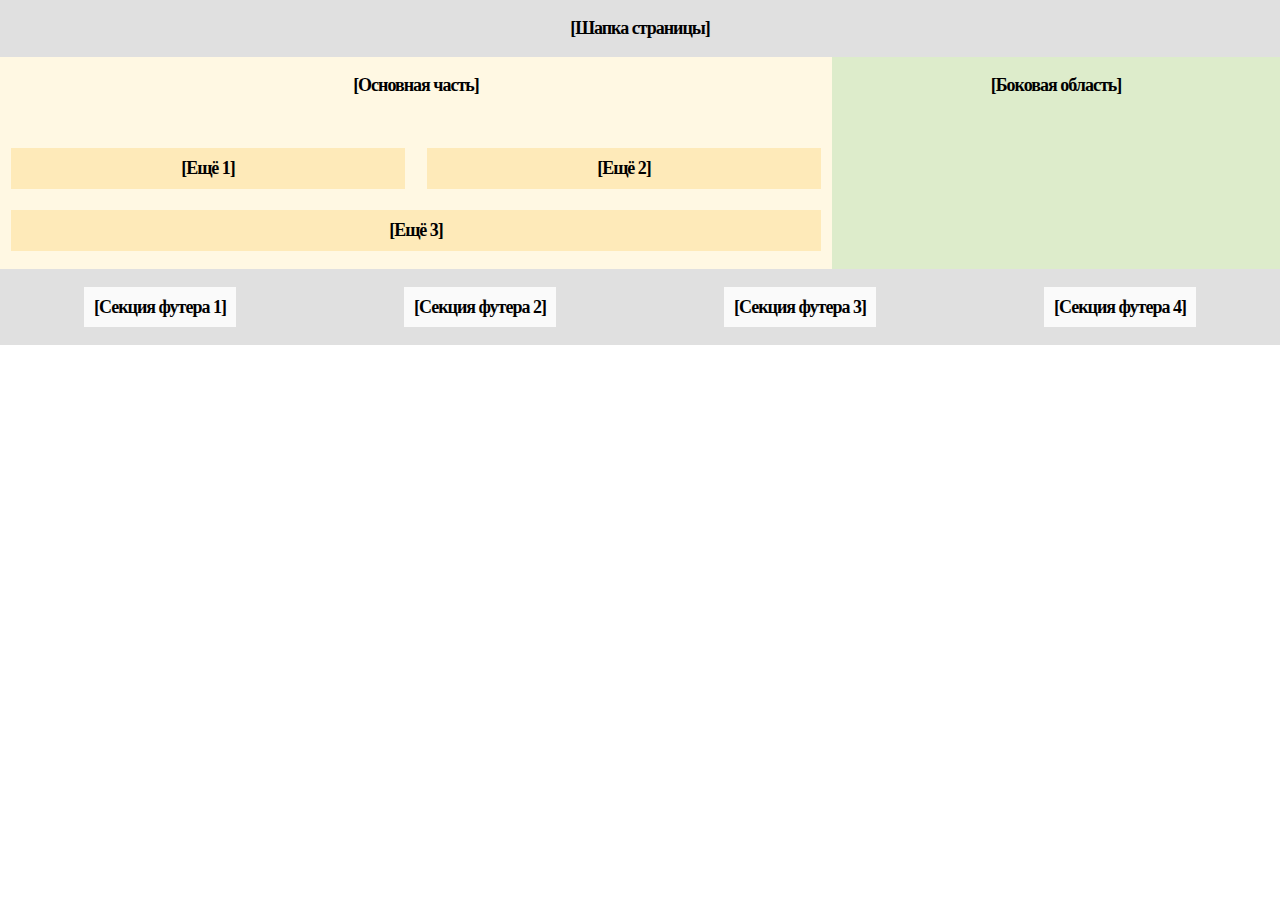
<file: task_2_week_5/index.html>
<!DOCTYPE html>
<html lang="ru">

<head>
    <meta charset="UTF-8">
    <meta name="viewport" content="width=device-width, initial-scale=1.0">

    <link rel="shortcut icon" href="assets/icons/table_icon.png" type="image/png">
    <title>Страница</title>
    <link rel="stylesheet" href="assets/styles/normalize.css">
    <link rel="stylesheet" href="assets/styles/style.css">
</head>

<body>
    <header>
        <div class="flexcontainerheader">
            <p class="flex1">[Шапка страницы]</p>
        </div>
    </header>
    <main>
        <div class="flexcontainermain">
            <div class="flexcontainerleftside">
                <p class="flex2">[Основная часть]</p>
                <div class="flex3main">
                    <p class="flex3">[Ещё 1]</p>
                    <p class="flex3">[Ещё 2]</p>
                </div>
                <p class="flex3down">[Ещё 3]</p>
            </div>
            <div class="flexcontainerrightside">
                <p class="flex4">[Боковая область]</p>
            </div>
        </div>
    </main>
    <footer>
        <div class="flexcontainerfooter">
            <p class="flex5">[Секция футера 1]</p>
            <p class="flex5">[Секция футера 2]</p>
            <p class="flex5">[Секция футера 3]</p>
            <p class="flex5">[Секция футера 4]</p>
        </div>
    </footer>
</body>

</html>
</file>
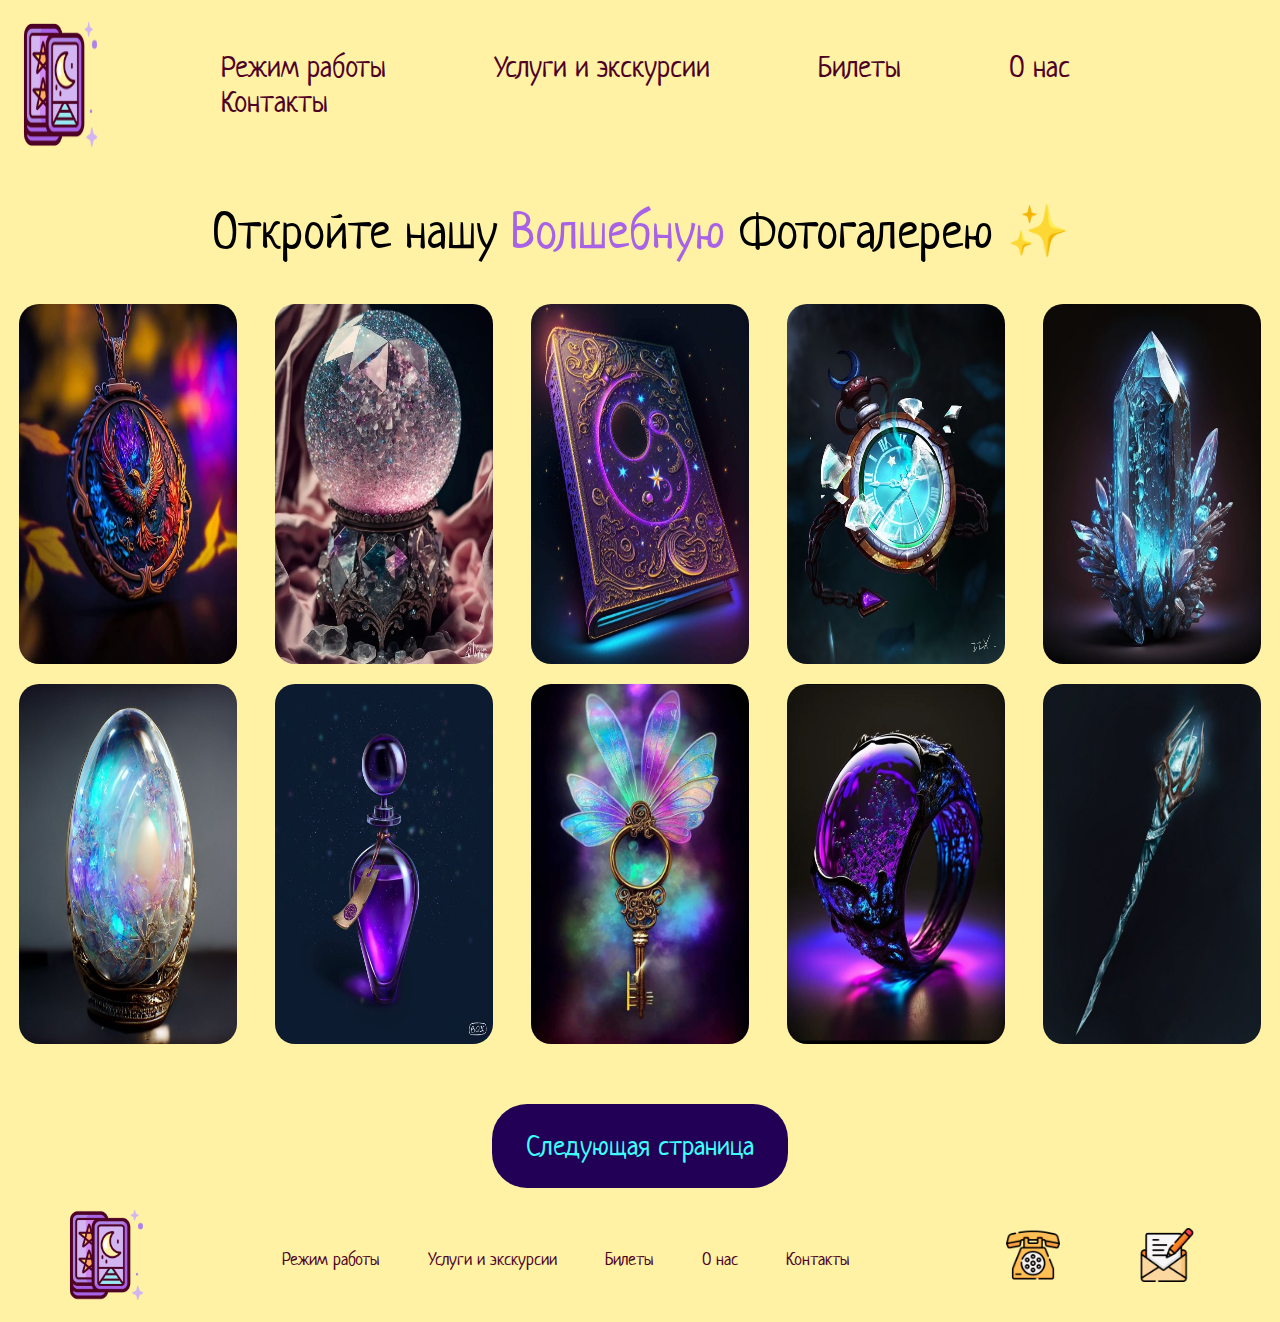
<file: task_3_week_5/index.html>
<!DOCTYPE html>
<html lang="ru">

<head>
    <meta charset="UTF-8">
    <meta name="viewport" content="width=device-width, initial-scale=1.0">
    <link rel="shortcut icon" href="assets/icons/magic_wand.png">
    <title>Magic Photo Gallery</title>
    <link rel="stylesheet" href="assets/styles/normalize.css">
    <link rel="stylesheet" href="assets/styles/style.css">
    <link rel="preconnect" href="https://fonts.googleapis.com">
    <link rel="preconnect" href="https://fonts.gstatic.com" crossorigin>
    <link
        href="https://fonts.googleapis.com/css2?family=Neucha&family=Roboto:ital,wght@0,100;0,300;0,400;0,500;0,700;0,900;1,100;1,300;1,400;1,500;1,700;1,900&display=swap"
        rel="stylesheet">
</head>

<body>
    <header class="flexheader">
        <object class="logo" type="image/png" data="assets/logo/free-icon-tarot.png"></object>
        <nav class="menu" id="mainmenu">
            <a class="menu" href="worktime.html">Режим работы</a>
            <a class="menu" href="services.html">Услуги и экскурсии</a>
            <a class="menu" href="tickets.html">Билеты</a>
            <a class="menu" href="about">О нас</a>
            <a class="menu" href="contacts">Контакты</a>
        </nav>
    </header>
    <main>
        <h1>Откройте нашу <span>Волшебную</span> Фотогалерею ✨</h1>
        <div class="flexcontainermain">
            <img class="pic" src="assets/images/magic_amulet.jpg" alt="Фото магического амулета">
            <img class="pic" src="assets/images/magic_ball.jpg" alt="Фото магического шара">
            <img class="pic" src="assets/images/magic_book.jpg" alt="Фото магической книги">
            <img class="pic" src="assets/images/magic_clock.jpg" alt="Фото магических часов">
            <img class="pic" src="assets/images/magic_crystal.jpg" alt="Фото магического кристалла">
            <img class="pic" src="assets/images/magic_egg.jpg" alt="Фото магического яйца">
            <img class="pic" src="assets/images/magic_elixir.jpg" alt="Фото магического эликсира">
            <img class="pic" src="assets/images/magic_key.jpg" alt="Фото магического ключа">
            <img class="pic" src="assets/images/magic_ring.jpg" alt="Фото магического кольца">
            <img class="pic" src="assets/images/magic_wand.jpg" alt="Фото магической палочки">
        </div>
        <div class="flexcontainernextpage"><a class="button" href="page2.html">Следующая страница</a></div>
    </main>
    <footer class="flexfooter">
        <object class="logo" type="image/png" data="assets/logo/free-icon-tarot.png"></object>
        <nav class="menu" id="footermenu">
            <a class="footermenu" href="worktime.html">Режим работы</a>
            <a class="footermenu" href="services.html">Услуги и экскурсии</a>
            <a class="footermenu" href="tickets.html">Билеты</a>
            <a class="footermenu" href="about">О нас</a>
            <a class="footermenu" href="contacts">Контакты</a>
        </nav>
        <div class="flexcontacts">
            <object class="iconcontacts" type="image/png" data="assets/icons/telephone.png"></object>
            <object class="iconcontacts" type="image/png" data="assets/icons/writing.png"></object>
        </div>
    </footer>

</body>

</html>
</file>
<file: task_2_week_5/assets/styles/style.css>
.flexcontainerheader {
  display: flex;
  justify-content: center;
  font-size: 18px;
  letter-spacing: -1px;
  font-weight: bold;
  background-color: #e0e0e0;
}

.flexcontainermain {
  display: flex;
  flex-direction: row;
  flex-basis: content;
}

.flexcontainerleftside {
  display: flex;
  flex-direction: column;
  width: 65%;
  font-size: 18px;
  letter-spacing: -1px;
  font-weight: bold;
  background-color: #fff8e3;
}

.flex2 {
  display: flex;
  justify-content: center;
  margin-bottom: 50px;
}

.flex3main {
  display: flex;
  justify-content: space-around;
}

.flex3 {
  display: flex;
  justify-content: center;
  align-self: center;
  width: 45%;
  padding: 10px;
  margin: 3px;
  font-size: 18px;
  letter-spacing: -1px;
  font-weight: bold;
  background-color: #feeab9;
}

.flex3down {
  display: flex;
  justify-content: center;
  align-self: center;
  width: 95%;
  padding: 10px;
  font-size: 18px;
  letter-spacing: -1px;
  font-weight: bold;
  background-color: #feeab9;
}

.flexcontainerrightside {
  display: flex;
  justify-content: center;
  width: 35%;
  font-size: 18px;
  letter-spacing: -1px;
  font-weight: bold;
  background-color: #ddeccb;
}

.flexcontainerfooter {
  display: flex;
  justify-content: space-around;
  font-size: 18px;
  letter-spacing: -1px;
  font-weight: bold;
  background-color: #e0e0e0;
}

.flex5 {
  display: flex;
  padding: 10px;
  font-size: 18px;
  letter-spacing: -1px;
  font-weight: bold;
  background-color: #fafafa;
}
</file>
<file: task_3_week_5/assets/styles/style.css>
body {
  background-color: #fff2a5; /* Цвет фона */
}

.flexheader {
  display: flex;
  flex-direction: row;
}

.logo {
  padding: 22px;
  width: 6vw;
}

nav {
  font-family: "Neucha", sans-serif;
  font-size: 30px;
  font-weight: 400;
}
.menu {
  padding: 50px;
  text-decoration: none;
  color: #4e0325; /* Цвет шрифта навигации */
}

.menu:hover {
  padding: 50px;
  text-decoration: none;
  color: #a862e6; /* Изменение цвета шрифта навигации при наведении */
}
h1 {
  text-align: center;
  font-family: "Neucha", sans-serif;
  font-size: 50px;
  font-weight: 500;
}
span {
  color: #a862e6; /* Выделение слова в заголовке */
}

.flexcontainermain {
  display: flex;
  flex-flow: row wrap;
  justify-content: space-around;
  padding-bottom: 50px;
}

.pic {
  padding: 10px;
  width: 17vw;
  height: 40vh;
  transition: 1s; /* Скорость эффекта */
  border-radius: 30px;
}
.pic:hover {
  padding: 10px;
  width: 17vw;
  height: 40vh;
  transform: scale(1.2); /* Увеличение картинки при наведении */
  border-radius: 30px;
}
.footermenu {
  padding: 20px;
  text-decoration: none;
  font-size: large;
  color: #4e0325; /* Цвет шрифта навигации */
}
.footermenu:hover {
  padding: 20px;
  text-decoration: none;
  font-size: large;
  color: #a862e6; /* Изменение цвета шрифта навигации при наведении */
}

.button {
  padding: 26px 34px 26px 34px;
  border-radius: 35px;
  text-decoration: none;
  font-family: "Neucha", sans-serif;
  font-size: 28px;
  color: #3dfefb; /* Цвет шрифта кнопки */
  background: #220055; /* Цвет фона кнопки */
}

.button:hover {
  padding: 26px 34px 26px 34px;
  border-radius: 35px;
  text-decoration: none;
  font-family: "Neucha", sans-serif;
  font-size: 28px;
  color: #220055; /* Изменение цвета шрифта при наведении */
  background: #3dfefb; /* Изменение цвета фона при наведении */
}

.flexcontainernextpage {
  display: flex;
  justify-content: center;
}

.flexfooter {
  display: flex;
  flex-direction: row;
  justify-content: space-evenly;
}

.iconcontacts {
  padding: 40px;
  height: 6vh;
  transition: 1s; /* Скорость эффекта */
}
.iconcontacts:hover {
  padding: 40px;
  height: 6vh;
  transform: scale(1.2); /* Увеличение иконки при наведении */
}
.flexcontacts {
  display: flex;
  flex-direction: row;
}
</file>
